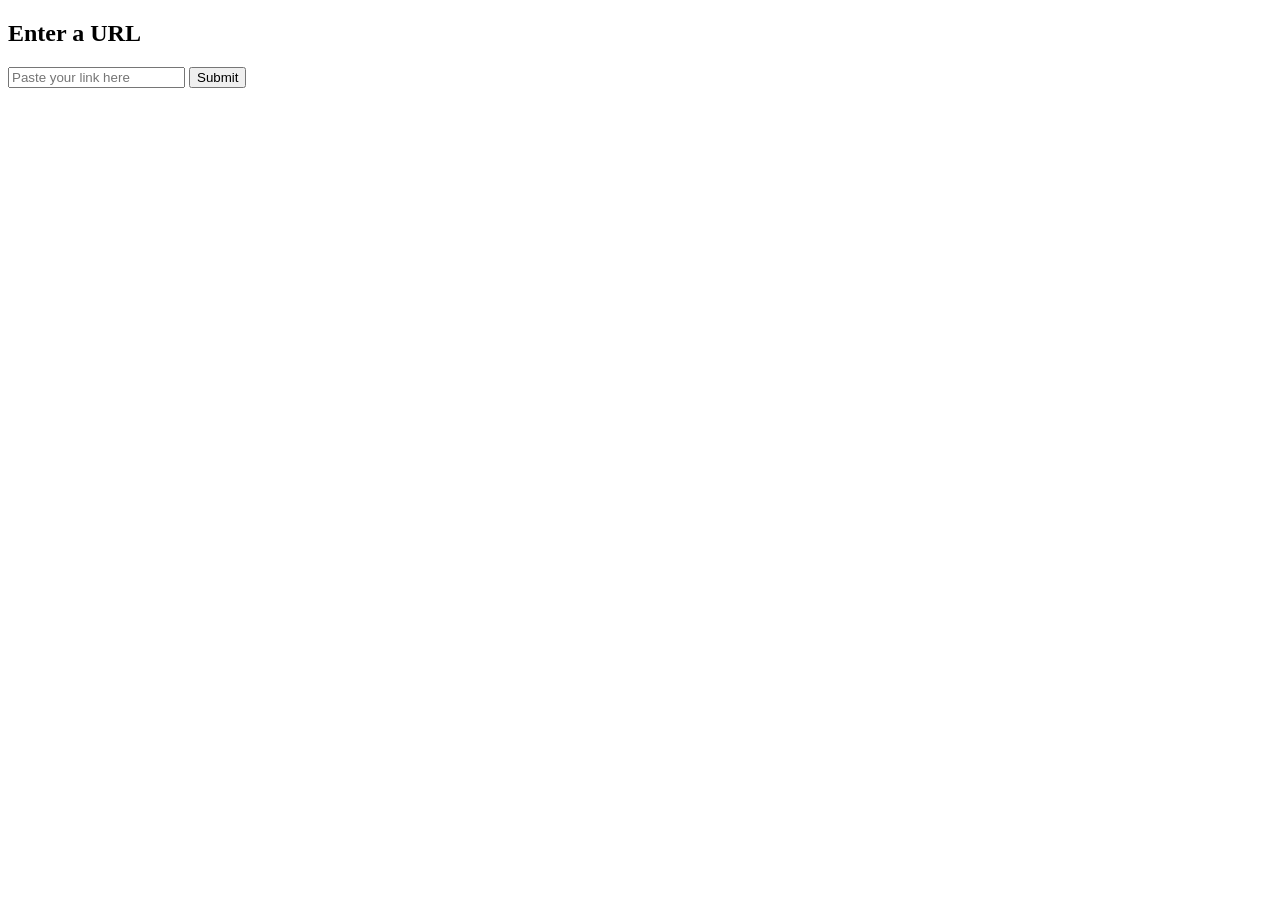
<file: templates/index.html>
<!DOCTYPE html>
<html>
<head>
    <title>Link Processor</title>
    <script src="/static/script.js" defer></script>
</head>
<body>
    <h2>Enter a URL</h2>
    <input type="text" id="linkInput" placeholder="Paste your link here">
    <button onclick="submitLink()">Submit</button>

    <div id="dropdownContainer"></div>
</body>
</html>
</file>
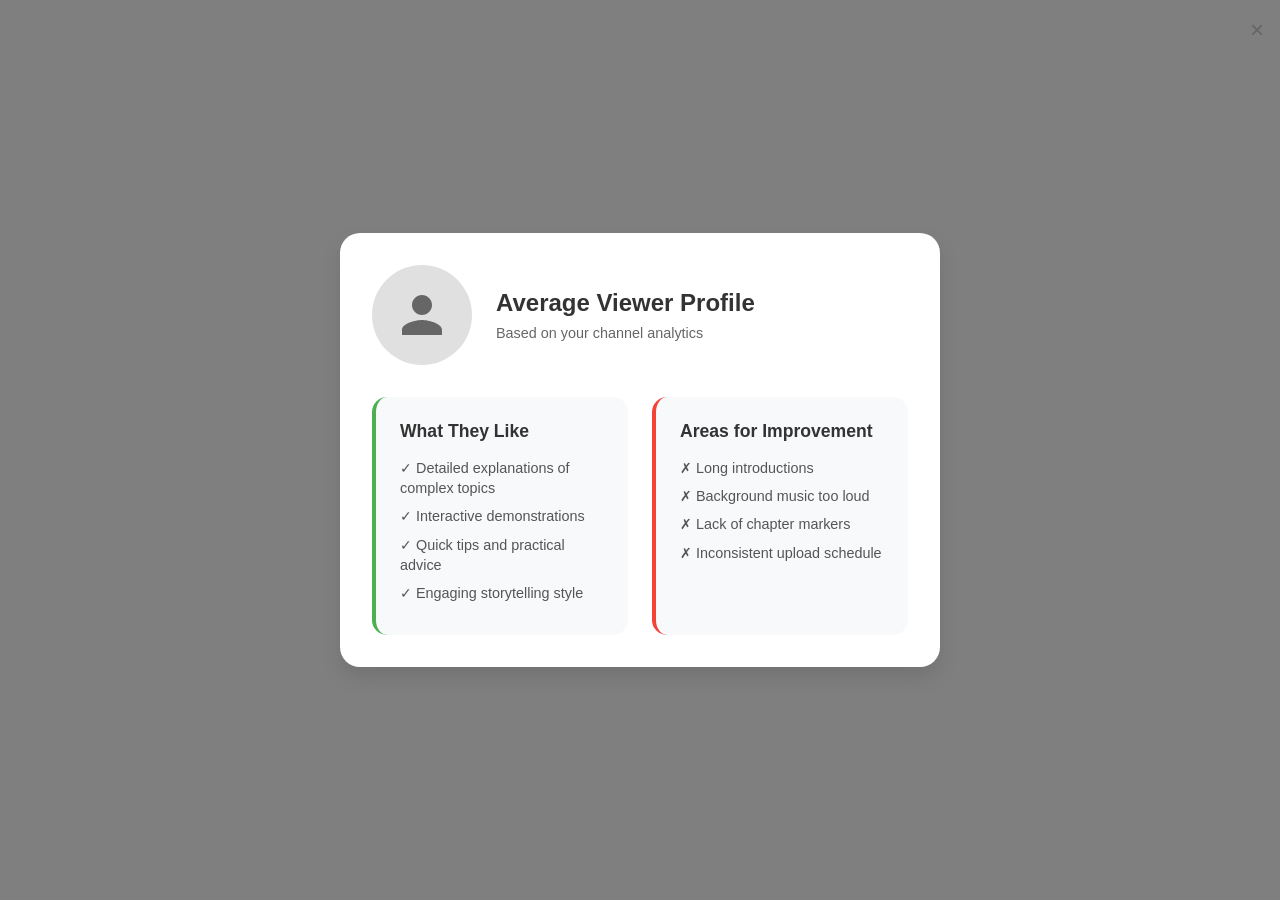
<file: draft/popup_page/popup_page_main.html>
<!DOCTYPE html>
<html lang="en">
<head>
    <meta charset="UTF-8">
    <meta name="viewport" content="width=device-width, initial-scale=1.0">
    <title>Average User Profile</title>
    <style>
        * {
            margin: 0;
            padding: 0;
            box-sizing: border-box;
            font-family: 'Segoe UI', Tahoma, Geneva, Verdana, sans-serif;
        }

        body {
            display: flex;
            justify-content: center;
            align-items: center;
            min-height: 100vh;
            background-color: rgba(0, 0, 0, 0.5);
        }

        .profile-card {
            background: white;
            border-radius: 20px;
            padding: 2rem;
            width: 90%;
            max-width: 600px;
            box-shadow: 0 10px 20px rgba(0, 0, 0, 0.1);
            animation: slideIn 0.3s ease-out;
        }

        @keyframes slideIn {
            from {
                transform: translateY(-20px);
                opacity: 0;
            }
            to {
                transform: translateY(0);
                opacity: 1;
            }
        }

        .profile-header {
            display: flex;
            align-items: center;
            margin-bottom: 2rem;
        }

        .profile-image {
            width: 100px;
            height: 100px;
            border-radius: 50%;
            background-color: #e0e0e0;
            margin-right: 1.5rem;
            display: flex;
            align-items: center;
            justify-content: center;
            overflow: hidden;
        }

        .profile-image img {
            width: 60%;
            height: 60%;
            object-fit: cover;
        }

        .profile-title h2 {
            color: #333;
            margin-bottom: 0.5rem;
        }

        .profile-title p {
            color: #666;
            font-size: 0.9rem;
        }

        .feedback-section {
            display: grid;
            grid-template-columns: 1fr 1fr;
            gap: 1.5rem;
            margin-top: 1.5rem;
        }

        .feedback-bubble {
            background: #f8f9fa;
            border-radius: 15px;
            padding: 1.5rem;
            position: relative;
        }

        .likes {
            border-left: 4px solid #4CAF50;
        }

        .dislikes {
            border-left: 4px solid #f44336;
        }

        .feedback-bubble h3 {
            color: #333;
            margin-bottom: 1rem;
            font-size: 1.1rem;
        }

        .feedback-bubble ul {
            list-style-type: none;
            color: #555;
        }

        .feedback-bubble li {
            margin-bottom: 0.5rem;
            font-size: 0.9rem;
            line-height: 1.4;
        }

        .close-button {
            position: absolute;
            top: 1rem;
            right: 1rem;
            background: none;
            border: none;
            font-size: 1.5rem;
            cursor: pointer;
            color: #666;
        }

        .close-button:hover {
            color: #333;
        }
    </style>
</head>
<body>
    <div class="profile-card">
        <button class="close-button">&times;</button>
        
        <div class="profile-header">
            <div class="profile-image">
                <img src="data:image/svg+xml,%3Csvg xmlns='http://www.w3.org/2000/svg' viewBox='0 0 24 24'%3E%3Cpath fill='%23666' d='M12 12c2.21 0 4-1.79 4-4s-1.79-4-4-4-4 1.79-4 4 1.79 4 4 4zm0 2c-2.67 0-8 1.34-8 4v2h16v-2c0-2.66-5.33-4-8-4z'/%3E%3C/svg%3E" alt="Average User Profile">
            </div>
            <div class="profile-title">
                <h2>Average Viewer Profile</h2>
                <p>Based on your channel analytics</p>
            </div>
        </div>

        <div class="feedback-section">
            <div class="feedback-bubble likes">
                <h3>What They Like</h3>
                <ul>
                    <li>✓ Detailed explanations of complex topics</li>
                    <li>✓ Interactive demonstrations</li>
                    <li>✓ Quick tips and practical advice</li>
                    <li>✓ Engaging storytelling style</li>
                </ul>
            </div>

            <div class="feedback-bubble dislikes">
                <h3>Areas for Improvement</h3>
                <ul>
                    <li>✗ Long introductions</li>
                    <li>✗ Background music too loud</li>
                    <li>✗ Lack of chapter markers</li>
                    <li>✗ Inconsistent upload schedule</li>
                </ul>
            </div>
        </div>
    </div>

    <script>
        // Close button functionality
        document.querySelector('.close-button').addEventListener('click', function() {
            // Add fade-out animation
            document.querySelector('.profile-card').style.opacity = '0';
            document.querySelector('.profile-card').style.transform = 'translateY(-20px)';
            
            // Close the popup after animation
            setTimeout(() => {
                window.close();
            }, 300);
        });
    </script>
</body>
</html>
</file>
